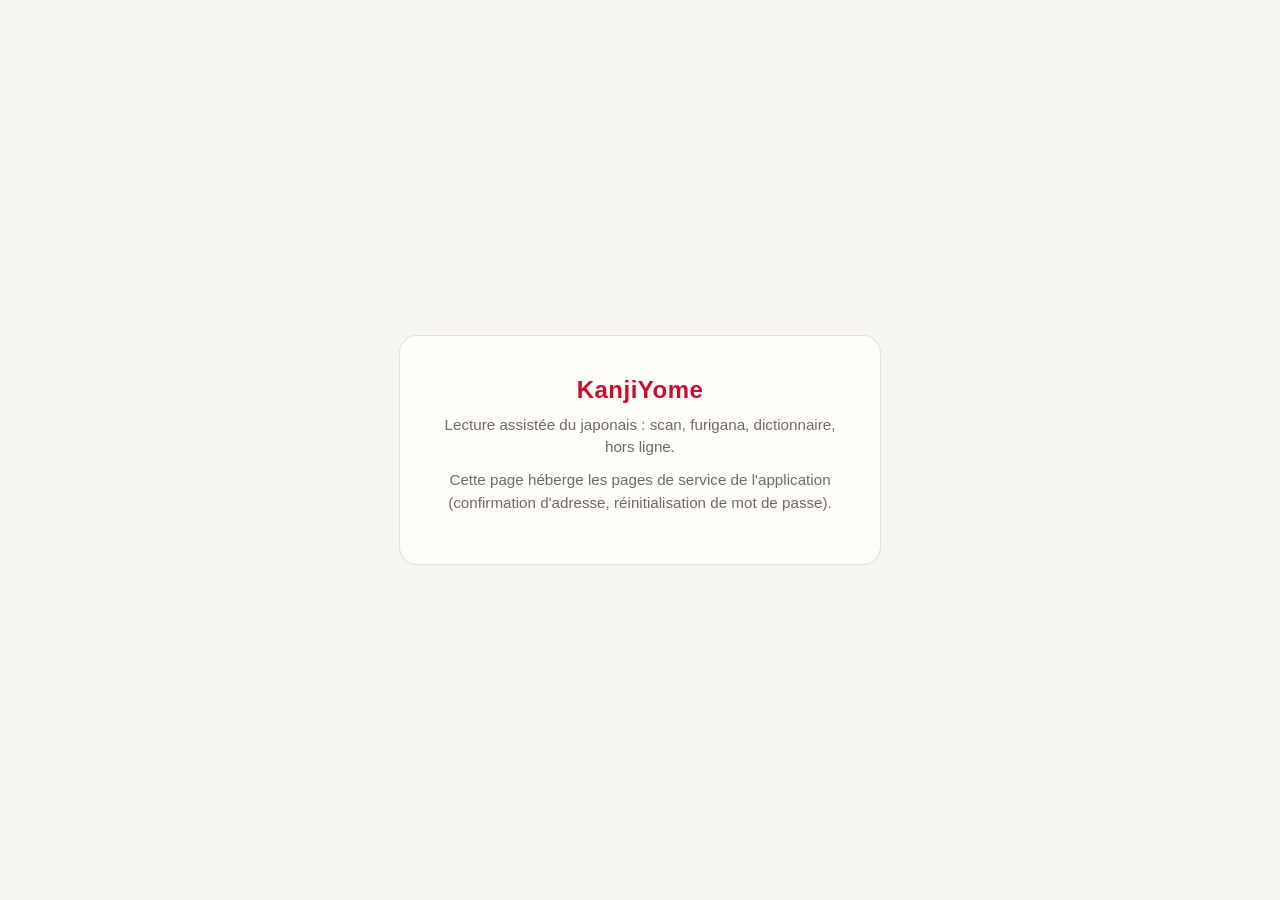
<file: docs/index.html>
<!doctype html>
<html lang="fr">
<head>
<meta charset="utf-8">
<meta name="viewport" content="width=device-width, initial-scale=1">
<title>KanjiYome</title>
<style>
  body { margin:0; font-family:-apple-system,'Segoe UI',Roboto,sans-serif; background:#f7f5f0; color:#1c1b1a; display:flex; min-height:100vh; align-items:center; justify-content:center; }
  .card { max-width:26rem; margin:1.5rem; padding:2.5rem 2rem; background:#fffdfa; border:1px solid #e3ded4; border-radius:18px; text-align:center; }
  h1 { font-size:1.5rem; margin:0 0 .6rem; color:#c8102e; letter-spacing:.02em; }
  p { font-size:.95rem; line-height:1.5; color:#6f6a61; margin:.6rem 0; }
</style>
</head>
<body>
  <div class="card">
    <h1>KanjiYome</h1>
    <p>Lecture assistée du japonais : scan, furigana, dictionnaire, hors ligne.</p>
    <p>Cette page héberge les pages de service de l'application (confirmation d'adresse, réinitialisation de mot de passe).</p>
  </div>
</body>
</html>
</file>
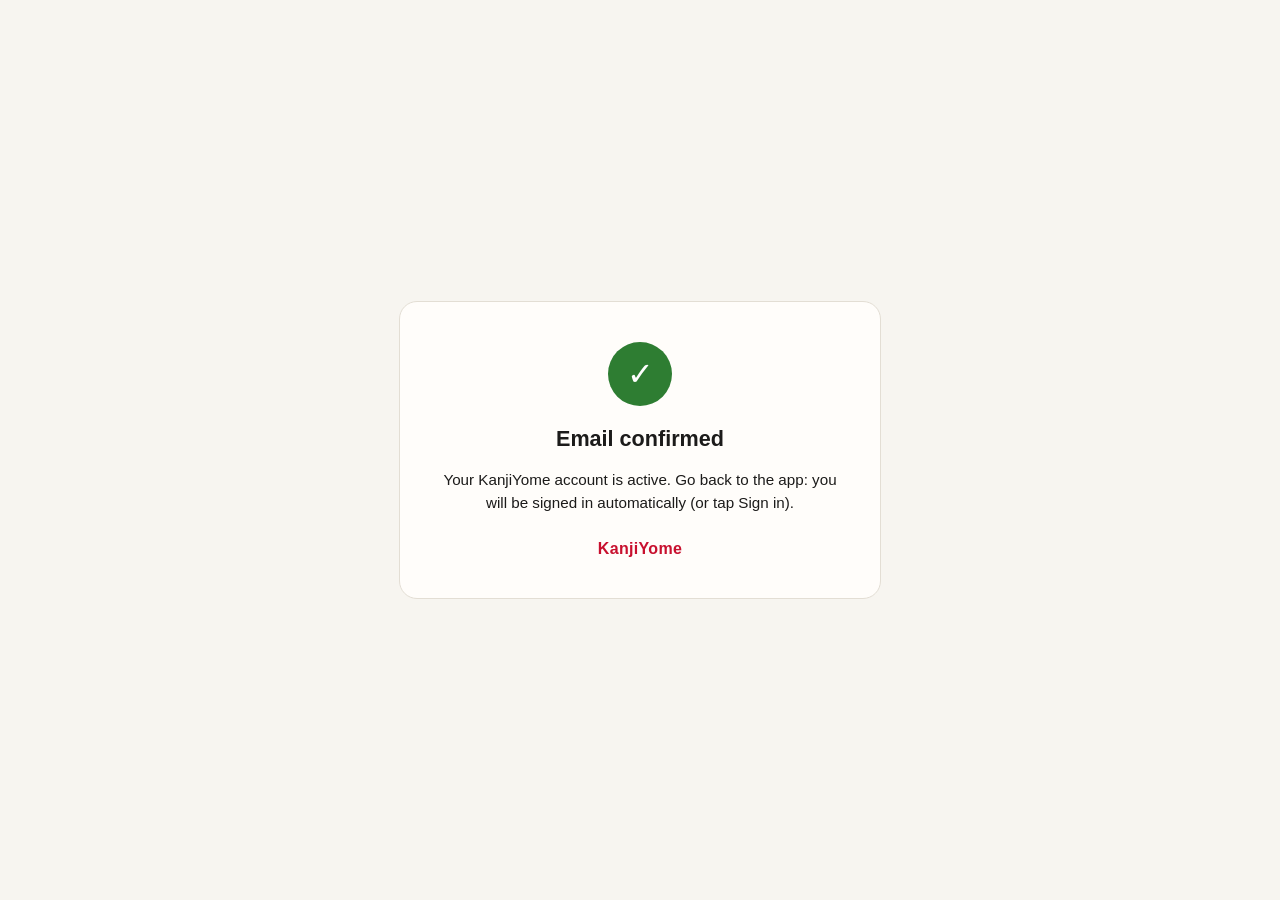
<file: docs/confirmation.html>
<!doctype html>
<html>
<head>
<meta charset="utf-8">
<meta name="viewport" content="width=device-width, initial-scale=1">
<title>KanjiYome</title>
<style>
  body { margin:0; font-family:-apple-system,'Segoe UI',Roboto,sans-serif; background:#f7f5f0; color:#1c1b1a; display:flex; min-height:100vh; align-items:center; justify-content:center; }
  .card { max-width:26rem; margin:1.5rem; padding:2.5rem 2rem; background:#fffdfa; border:1px solid #e3ded4; border-radius:18px; text-align:center; }
  .mark { width:64px; height:64px; border-radius:50%; background:#2e7d32; color:#fff; font-size:2rem; line-height:64px; margin:0 auto 1.25rem; }
  h1 { font-size:1.35rem; margin:0 0 1.1rem; }
  p { font-size:.95rem; line-height:1.5; margin:.6rem 0; }
  .detail { color:#a33; font-size:.8rem; }
  .brand { margin-top:1.6rem; font-weight:700; color:#c8102e; letter-spacing:.02em; }
</style>
</head>
<body>
  <div class="card">
    <div class="mark" id="mark">&#10003;</div>
    <h1 id="title"></h1>
    <p id="body"></p>
    <p class="detail" id="detail"></p>
    <div class="brand">KanjiYome</div>
  </div>
<script>
// Page de confirmation d'adresse (cible du lien d'inscription, via la
// redirection 302 de l'Edge function email-confirmed). La langue suit celle
// du NAVIGATEUR de la personne : français si l'appareil est en français,
// anglais sinon (langue de base de l'app). Supabase renvoie les échecs en
// query (?error=...&error_description=...) ; un succès met les jetons dans le
// fragment (invisible et inutile ici).
(function () {
  // ⚠️ FILET : si GoTrue retombe sur le Site URL (redirection hors liste
  // blanche, client sans redirectTo), un lien de RÉCUPÉRATION atterrit ICI, et
  // cette page afficherait « Adresse confirmée » : faux, et le jeton serait
  // perdu. On le renvoie vers la page de nouveau mot de passe, jeton compris.
  var q0 = new URLSearchParams(location.search);
  var h0 = new URLSearchParams((location.hash || '#').slice(1));
  if ((q0.get('type') === 'recovery' && q0.get('token_hash')) ||
      h0.get('type') === 'recovery') {
    location.replace('mot-de-passe.html' + location.search + location.hash);
    return;
  }
  var isFr = (navigator.language || 'en').toLowerCase().indexOf('fr') === 0;
  var STR = {
    fr: {
      okTitle: 'Adresse confirmée',
      okBody: "Ton compte KanjiYome est actif. Retourne dans l'application : tu y seras connecté automatiquement (ou touche « Se connecter »).",
      errTitle: 'Lien invalide ou expiré',
      errBody: "Le lien de confirmation n'a pas pu être validé. Ouvre l'application et redemande un e-mail de confirmation."
    },
    en: {
      okTitle: 'Email confirmed',
      okBody: 'Your KanjiYome account is active. Go back to the app: you will be signed in automatically (or tap Sign in).',
      errTitle: 'Invalid or expired link',
      errBody: 'The confirmation link could not be validated. Open the app and request a new confirmation email.'
    }
  };
  var t = isFr ? STR.fr : STR.en;
  document.documentElement.lang = isFr ? 'fr' : 'en';
  var q = new URLSearchParams(location.search);
  var err = q.get('error_description') || q.get('error');
  if (err) {
    var m = document.getElementById('mark');
    m.innerHTML = '&#9888;';
    m.style.background = '#b26a00';
    document.getElementById('title').textContent = t.errTitle;
    document.getElementById('body').textContent = t.errBody;
    document.getElementById('detail').textContent = String(err).slice(0, 200);
  } else {
    document.getElementById('title').textContent = t.okTitle;
    document.getElementById('body').textContent = t.okBody;
  }
})();
</script>
</body>
</html>
</file>
